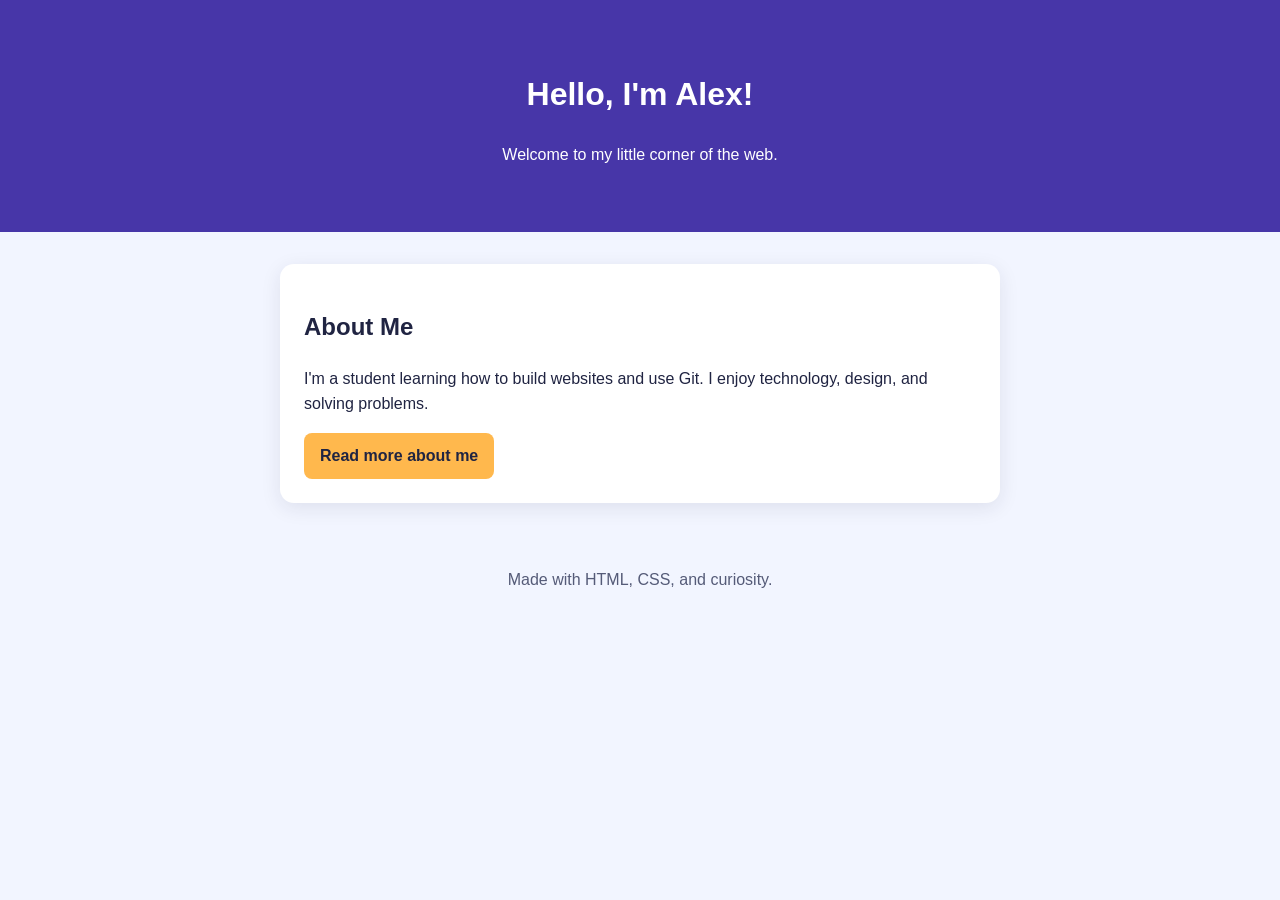
<file: activity-1/index.html>
<!DOCTYPE html>
<html lang="en">
<head>
  <meta charset="UTF-8">
  <meta name="viewport" content="width=device-width, initial-scale=1.0">
  <title>My Homepage</title>
  <link rel="stylesheet" href="style.css">
</head>
<body>
  <!-- Hidden Developer Message: Git is awesome! -->
  <header>
    <h1>Hello, I'm Alex!</h1>
    <p>Welcome to my little corner of the web.</p>
  </header>
  <main>
    <section>
      <h2>About Me</h2>
      <p>I'm a student learning how to build websites and use Git. I enjoy technology, design, and solving problems.</p>
      <a class="button" href="about.html">Read more about me</a>
    </section>
  </main>
  <footer><p>Made with HTML, CSS, and curiosity.</p></footer>
</body>
</html>
</file>
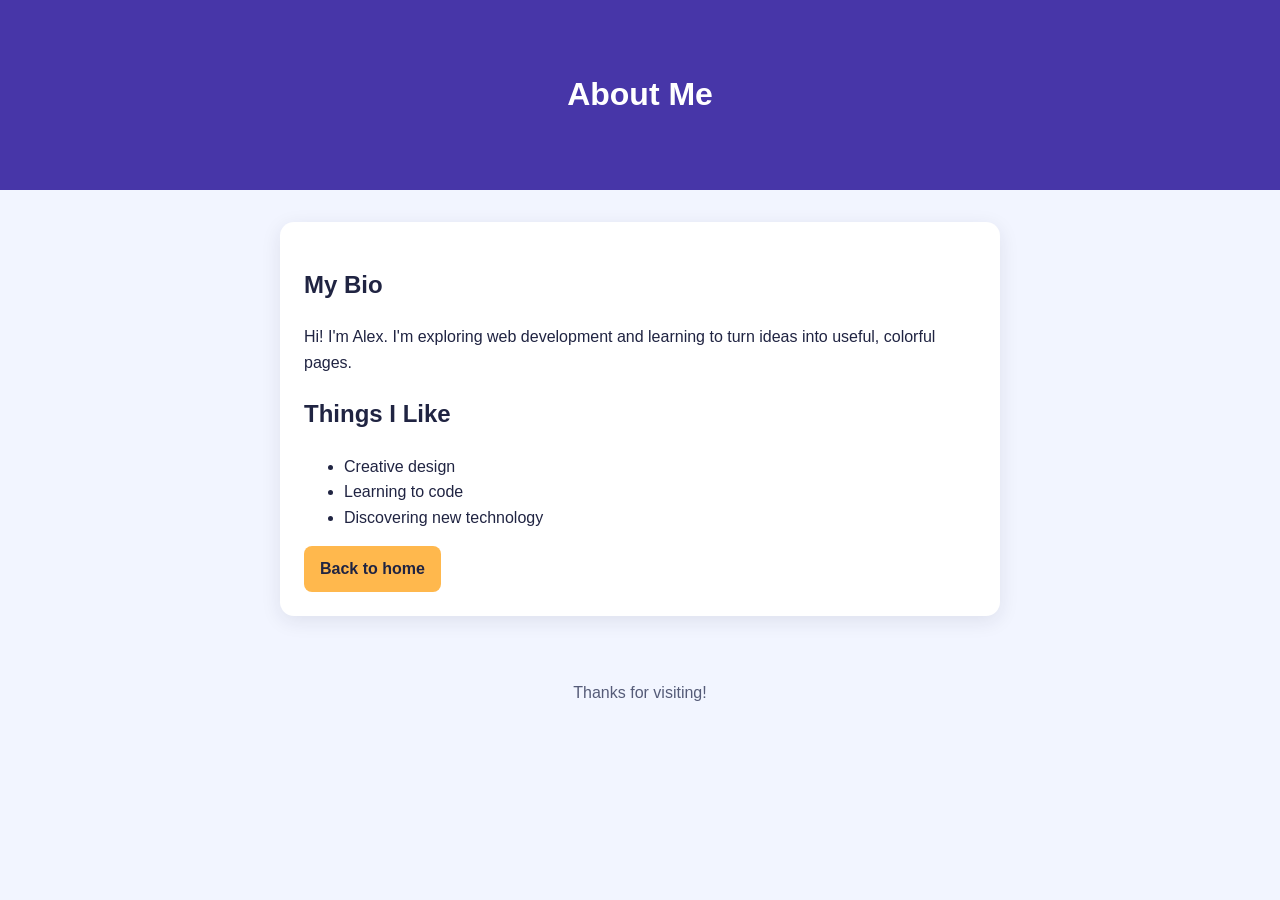
<file: activity-1/about.html>
<!DOCTYPE html>
<html lang="en">
<head>
  <meta charset="UTF-8">
  <meta name="viewport" content="width=device-width, initial-scale=1.0">
  <title>About Me</title>
  <link rel="stylesheet" href="style.css">
</head>
<body>
  <!-- Hidden Developer Message: Git is awesome! -->
  <header><h1>About Me</h1></header>
  <main>
    <section>
      <h2>My Bio</h2>
      <p>Hi! I'm Alex. I'm exploring web development and learning to turn ideas into useful, colorful pages.</p>
      <h2>Things I Like</h2>
      <ul><li>Creative design</li><li>Learning to code</li><li>Discovering new technology</li></ul>
      <a class="button" href="index.html">Back to home</a>
    </section>
  </main>
  <footer><p>Thanks for visiting!</p></footer>
</body>
</html>
</file>
<file: activity-1/style.css>
* { box-sizing: border-box; }
body {
  margin: 0;
  background: #f2f5ff;
  color: #202442;
  font-family: Arial, sans-serif;
  line-height: 1.6;
}
header { padding: 48px 20px; text-align: center; background: #4736a8; color: white; }
main { max-width: 760px; margin: 32px auto; padding: 0 20px; }
section { padding: 24px; background: white; border-radius: 14px; box-shadow: 0 5px 20px #20244218; }
.button { display: inline-block; padding: 10px 16px; border-radius: 8px; background: #ffb84d; color: #202442; text-decoration: none; font-weight: bold; }
footer { padding: 16px; text-align: center; color: #555b78; }
</file>
